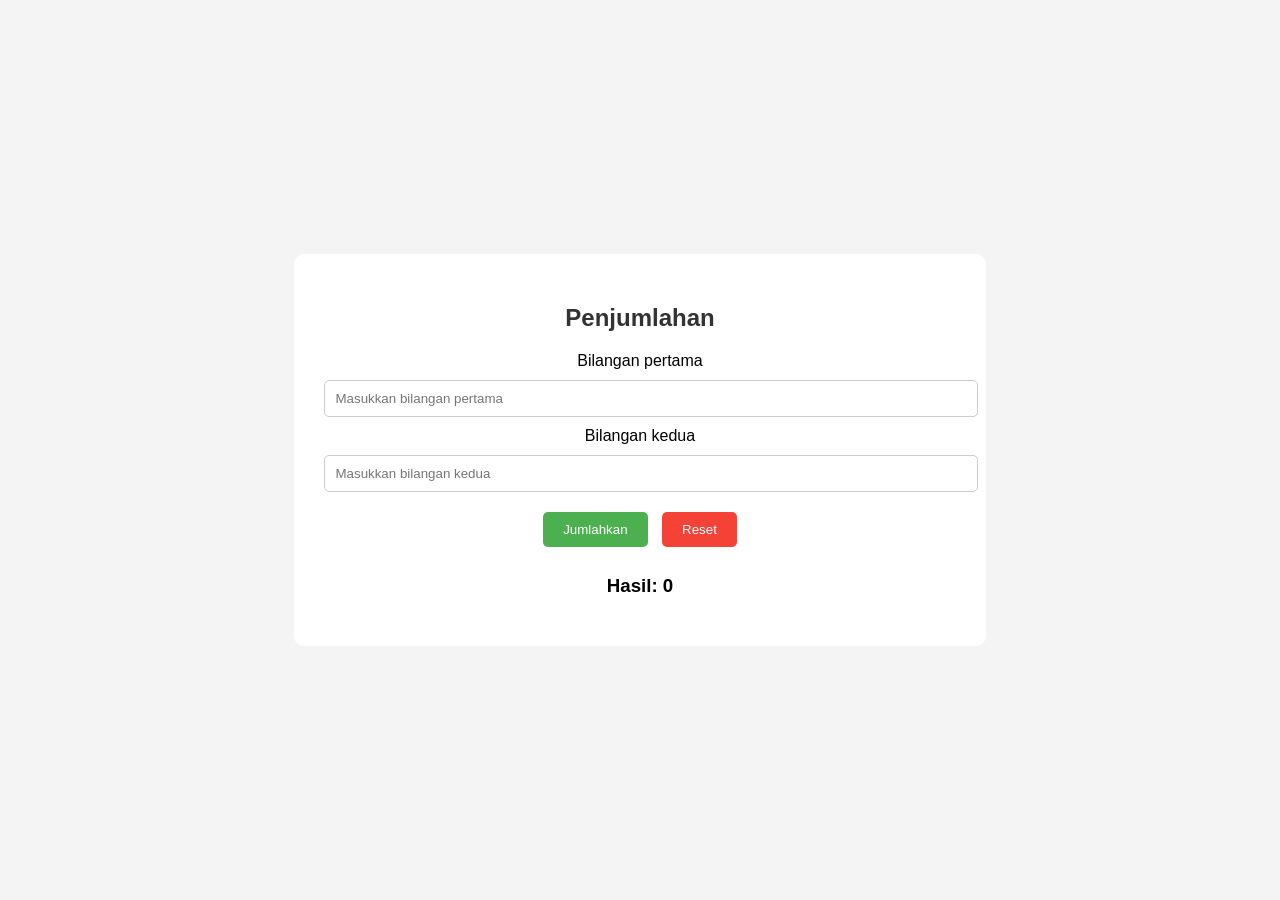
<file: codelab1/codelab1.html>
<!DOCTYPE html>
<html lang="en">
<head>
    <meta charset="UTF-8">
    <meta name="viewport" content="width=device-width, initial-scale=1.0">
    <title>Penjumlahan</title>
    <link rel="stylesheet" href="codelab1.css">
</head>
<body>

<div class="container">
    <h2>Penjumlahan</h2>
    <label for="num1">Bilangan pertama</label>
    <input type="number" id="num1" placeholder="Masukkan bilangan pertama">
    
    <label for="num2">Bilangan kedua</label>
    <input type="number" id="num2" placeholder="Masukkan bilangan kedua">
    
    <div>
        <button class="btn-primary" onclick="hitung()">Jumlahkan</button>
        <button class="btn-reset" onclick="reset()">Reset</button>
    </div>

    <h3>Hasil: <span id="hasil">0</span></h3>
</div>

<script>
    function hitung() {
        var bil1 = parseFloat(document.getElementById('num1').value);
        var bil2 = parseFloat(document.getElementById('num2').value);
        var hasil = bil1 + bil2;
        document.getElementById('hasil').innerText = hasil;
    }

    function reset() {
        document.getElementById('num1').value = '';
        document.getElementById('num2').value = '';
        document.getElementById('hasil').innerText = '0';
    }
</script>

</body>
</html>
</file>
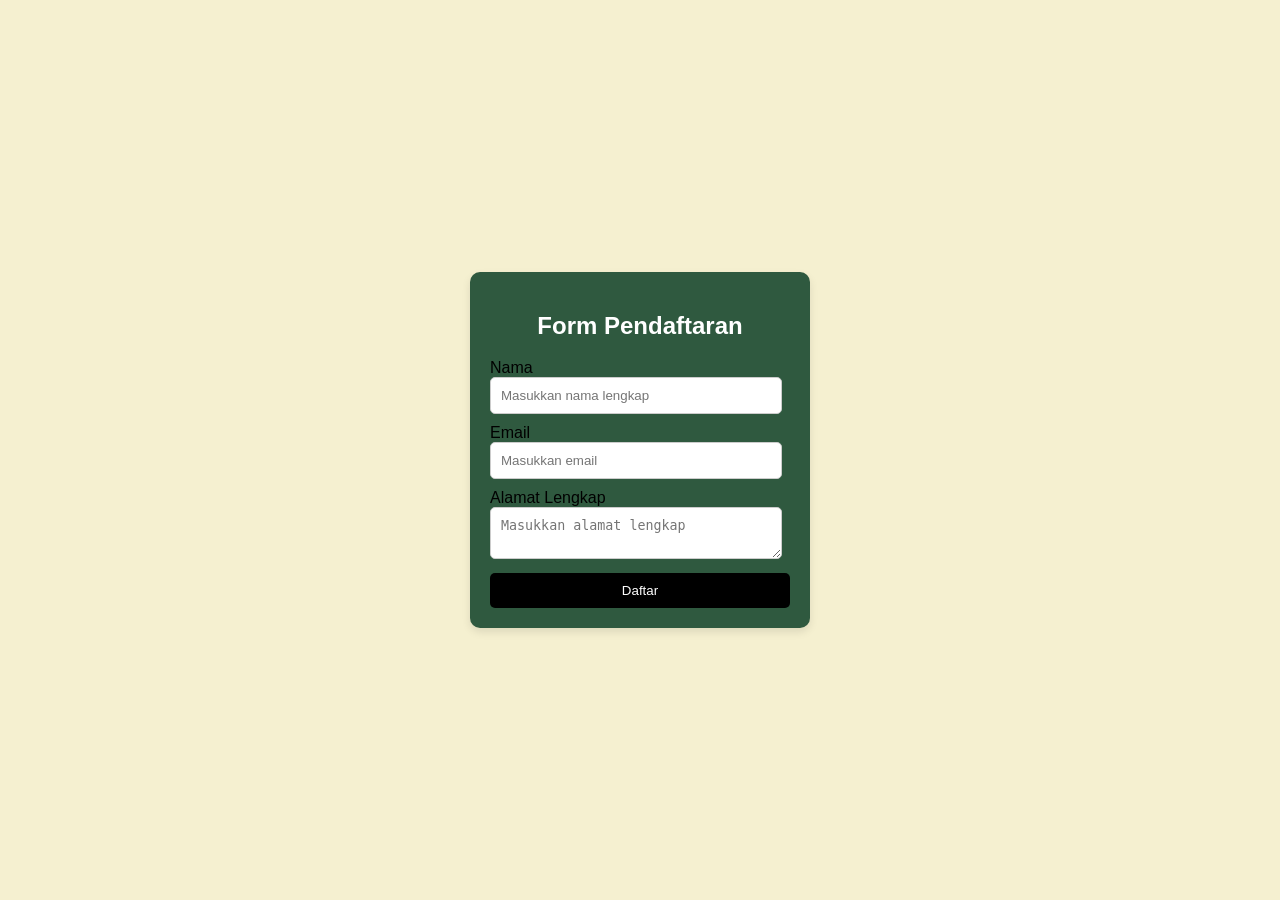
<file: codelab2/codelab2.html>
<!DOCTYPE html>
<html lang="en">
<head>
    <meta charset="UTF-8">
    <meta name="viewport" content="width=device-width, initial-scale=1.0">
    <title>Form Pendaftaran</title>
    <link rel="stylesheet" href="codelab2.css">
</head>
<body>

    <div class="form-container">
        <h2>Form Pendaftaran</h2>
        <form id="pendaftaranForm">
            <label for="nama">Nama</label>
            <input type="text" id="nama" placeholder="Masukkan nama lengkap">
            
            <label for="email">Email</label>
            <input type="email" id="email" placeholder="Masukkan email">
            
            <label for="alamat">Alamat Lengkap</label>
            <textarea id="alamat" placeholder="Masukkan alamat lengkap"></textarea>
            
            <button type="button" onclick="validasiForm()">Daftar</button>
        </form>
    </div>

    <script>
        function validasiForm() {
            var nama = document.getElementById('nama').value;
            var email = document.getElementById('email').value;
            var alamat = document.getElementById('alamat').value;

            if (nama === "" || email === "" || alamat === "") {
                alert("Semua data harus diisi.");
            } else {
                alert("Pendaftaran berhasil!");
            }
        }
    </script>

</body>
</html>
</file>
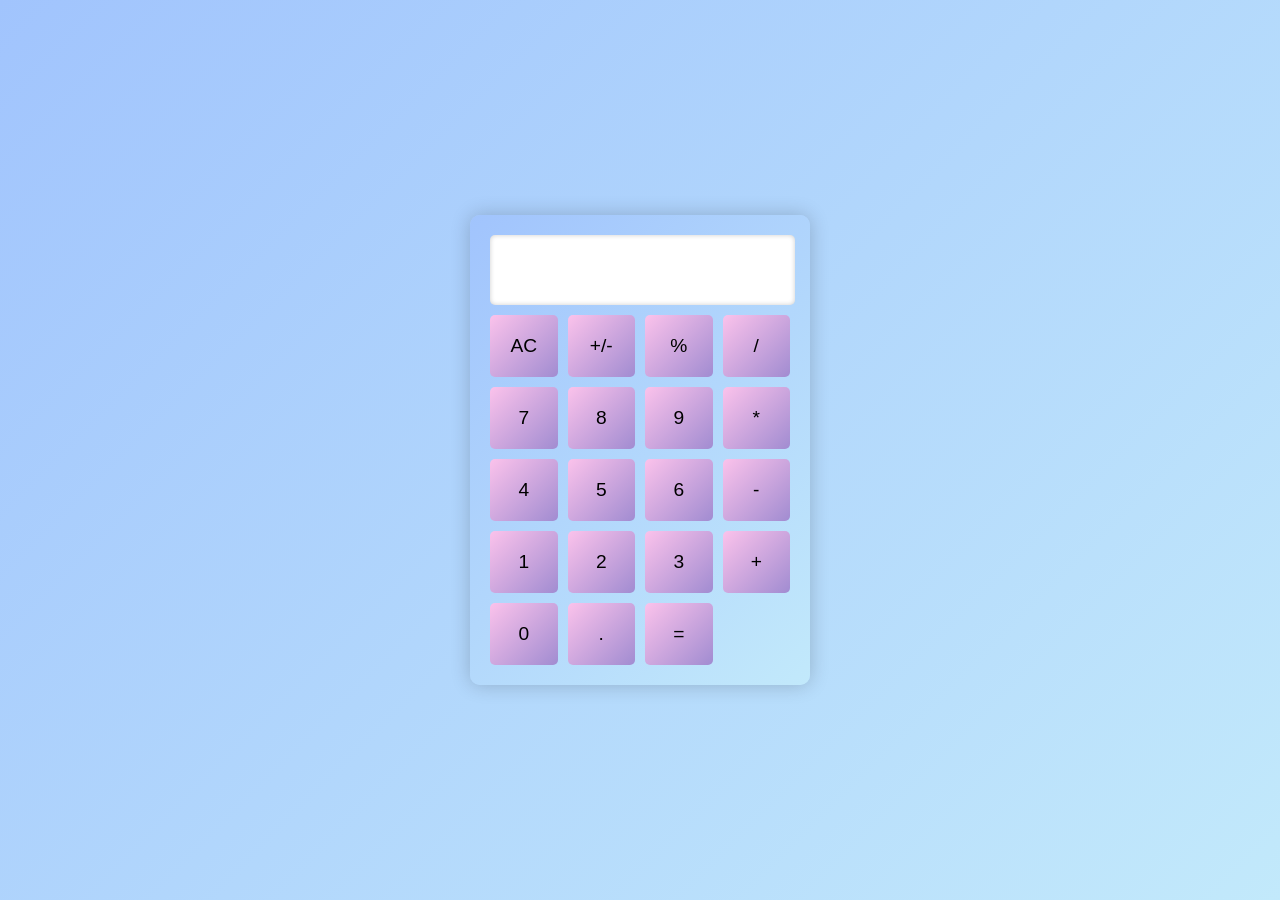
<file: demo1/kalkulator.html>
<!DOCTYPE html>
<html lang="en">
<head>
    <meta charset="UTF-8">
    <meta name="viewport" content="width=device-width, initial-scale=1.0">
    <title>Kalkulator Sederhana</title>
    <link rel="stylesheet" href="kalkulator.css">
</head>
<body>
    <div class="calculator">
        <input type="text" id="display" disabled>
        <div class="buttons">
            <!-- Tombol Khusus -->
            <button onclick="clearDisplay()">AC</button>
            <button onclick="appendToDisplay('±')">+/-</button>
            <button onclick="appendToDisplay('%')">%</button>
            <button onclick="appendToDisplay('/')">/</button>
            <button onclick="appendToDisplay('7')">7</button>
            <button onclick="appendToDisplay('8')">8</button>
            <button onclick="appendToDisplay('9')">9</button>
            <button onclick="appendToDisplay('*')">*</button>
            <button onclick="appendToDisplay('4')">4</button>
            <button onclick="appendToDisplay('5')">5</button>
            <button>6</button>
            <button onclick="appendToDisplay('-')">-</button>
            <button onclick="appendToDisplay('1')">1</button>
            <button onclick="appendToDisplay('2')">2</button>
            <button onclick="appendToDisplay('3')">3</button>
            <button onclick="appendToDisplay('+')">+</button>
            <button onclick="appendToDisplay('0')">0</button>
            <button onclick="appendToDisplay('.')">.</button>
            <button onclick="calculateResult()">=</button>
        </div>
    </div>

    <script>
        function clearDisplay() {
            document.getElementById('display').value = '';
        }

        function appendToDisplay(value) {
            document.getElementById('display').value += value;
        }

        function calculateResult() {
            const display = document.getElementById('display');
            try {
                display.value = eval(display.value);
            } catch (error) {
                display.value = 'Error';
            }
        }
    </script>
</body>
</html>
</file>
<file: codelab1/codelab1.css>
body {
    font-family: Arial, sans-serif;
    display: flex;
    justify-content: center;
    align-items: center;
    height: 100vh;
    margin: 0;
    background-color: #f4f4f4;
}
.container {
    background-color: white;
    padding: 30px;
    border-radius: 10px;
    box-shadow: 0 0 10px rgba(0, 0, 0, 0);
    text-align: center;
}

input {
    width: 100%;
    padding: 10px;
    margin: 10px 0;
    border-radius: 5px;
    border: 1px solid #ccc;
}
button {
    padding: 10px 20px;
    margin: 10px 5px;
    border: none;
    border-radius: 5px;
    cursor: pointer;
}
.btn-primary {
    background-color: #4CAF50;
    color: white;
}
.btn-reset {
    background-color: #f44336;
    color: white;
}
h2 {
    color: #333;
}
</file>
<file: codelab2/codelab2.css>
body {
    font-family: Arial, sans-serif;
    background-color: #f5f0d0;
    display: flex;
    justify-content: center;
    align-items: center;
    height: 100vh;
    margin: 0;
}
.form-container {
    background-color: #2f593f;
    padding: 20px;
    border-radius: 10px;
    justify-content: center;
    box-shadow: 0 4px 8px rgba(0, 0, 0, 0.1);
    width: 300px;
}
.form-container h2 {
    text-align: center;
    color: white;
}

pendaftaranForm{
    width: 250px;
}

input[type="text"], input[type="email"], textarea {
    width: 270px;
    padding: 10px;
    margin-bottom: 10px;
    border-radius: 5px;
    border: 1px solid #ccc;
}
button {
    width: 100%;
    padding: 10px;
    background-color: #000;
    color: white;
    border: none;
    border-radius: 5px;
    cursor: pointer;
}
button:hover {
    background-color: #333;
}
</file>
<file: demo1/kalkulator.css>
body {
    display: flex;
    justify-content: center;
    align-items: center;
    height: 100vh;
    background: linear-gradient(135deg, #a1c4fd 0%, #c2e9fb 100%);
    font-family: Arial, Helvetica, sans-serif;
    margin: 0;
}

.calculator {
    background: linear-gradient(135deg, #a1c4fd 0%, #c2e9fb 100%);
    border-radius: 10px;
    box-shadow: 0px 0px 20px 0px rgba(0, 0, 0, 0.2);
    padding: 20px;
    width: 300px;
}

#display {
    width: 95%;
    height: 50px;
    text-align: right;
    padding: 10px;
    font-size: 1.5em;
    margin-bottom: 10px;
    border: none;
    border-radius: 5px;
    background-color: #fff;
    box-shadow: inset 0px 0px 5px rgba(0, 0, 0, 0.2);
}

.buttons {
    display: grid;
    grid-template-columns: repeat(4, 1fr);
    gap: 10px;
}

button {
    width: 100%;
    padding: 20px;
    font-size: 1.2em;
    border: none;
    border-radius: 5px;
    background: linear-gradient(135deg, #fbc2eb 0%, #a18cd1 100%);
    cursor: pointer;
    transition: background-color 0.3s, transform 0.2s;
}

button:hover {
    background: linear-gradient(135deg, #f6d365 0%, #fda085 100%);
    transform: scale(1.05);
}

button:active {
    background: linear-gradient(135deg, #fda085 0%, #fbc2eb 100%);
    transform: scale(0.95);
}
</file>
